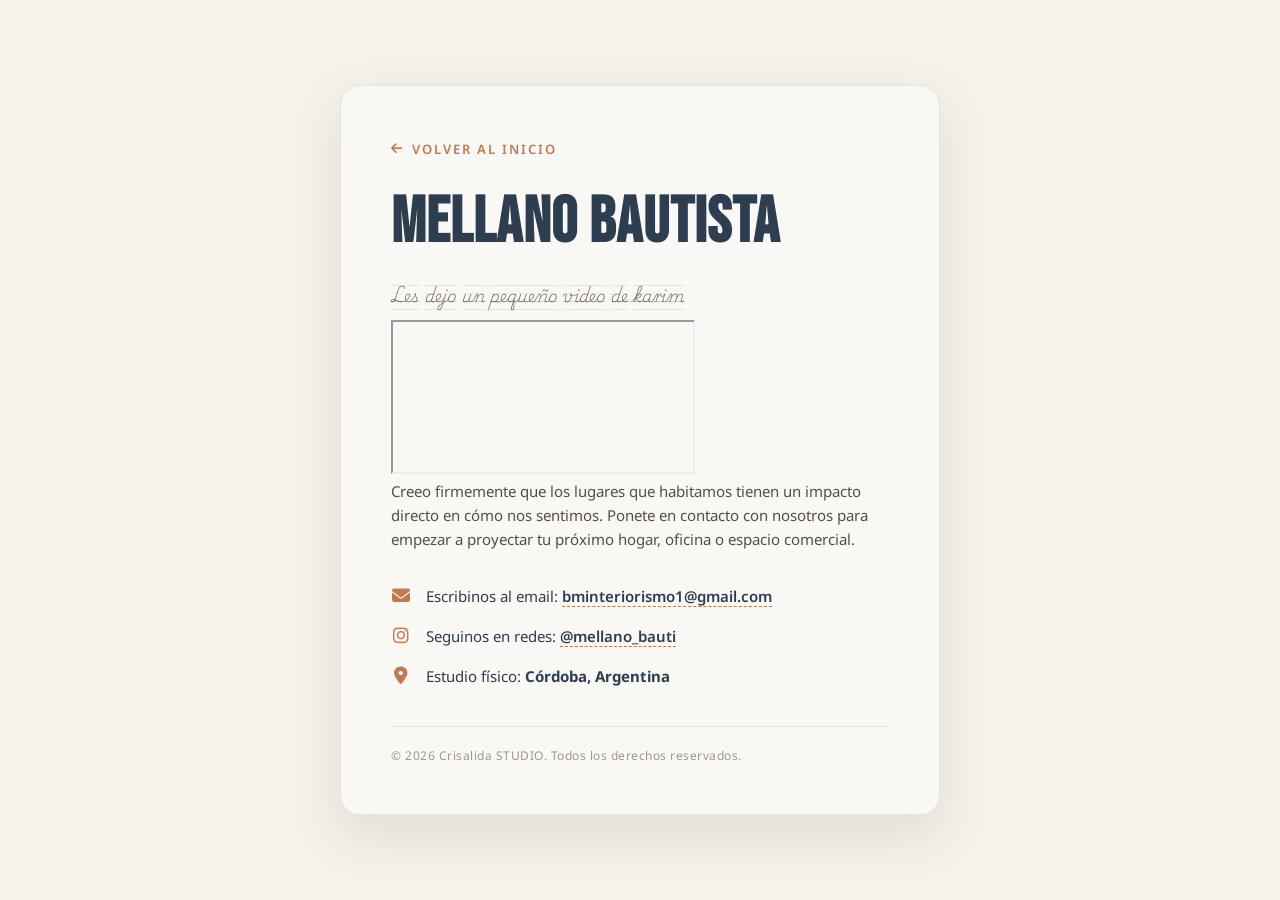
<file: contacto.html>
<!DOCTYPE html>
<html lang="es">
<head>
    <meta charset="UTF-8">
    <meta name="viewport" content="width=device-width, initial-scale=1.0">
    <title>Contacto - MELLANO BAUTISTA</title>
    <!-- Vinculamos las mismas fuentes que en la página principal para mantener la coherencia -->
    <link rel="preconnect" href="https://fonts.googleapis.com">
    <link rel="preconnect" href="https://fonts.gstatic.com" crossorigin>
    <link href="https://fonts.googleapis.com/css2?family=Bebas+Neue&family=Noto+Sans:wght@300;400;600&family=Playwrite+MX+Guides&display=swap" rel="stylesheet">
    <!-- Iconos elegantes para los datos de contacto -->
    <link rel="stylesheet" href="https://cdnjs.cloudflare.com/ajax/libs/font-awesome/6.5.1/css/all.min.css">
    
    <style>
       
        * {
            box-sizing: border-box;
            margin: 0;
            padding: 0;
        }

        body {
            background-color: #f5f2eb; /* Fondo arena suave, ideal para descansar la vista */
            font-family: 'Noto Sans', sans-serif;
            color: #2c3e50;
            display: flex;
            justify-content: center;
            align-items: center;
            min-height: 100vh;
            padding: 40px 20px;
        }

        /* Contenedor principal asimétrico y ultra-moderno, ahora de una sola columna centrada */
        .tarjeta-contacto {
            background-color: #faf8f5; /* Blanco cálido */
            width: 100%;
            max-width: 600px; /* Rediseñado para que quede estilizado como una tarjeta de presentación */
            min-height: 550px;
            border-radius: 20px;
            box-shadow: 0 20px 50px rgba(112, 102, 90, 0.15);
            display: flex;
            flex-direction: column;
            justify-content: space-between;
            overflow: hidden;
            border: 1px solid #eae5db;
            padding: 50px;
        }

        /* Botón elegante para volver al inicio */
        .link-volver {
            color: #c07a50; /* Terracota */
            text-decoration: none;
            font-size: 13px;
            font-weight: 600;
            text-transform: uppercase;
            letter-spacing: 2px;
            display: inline-flex;
            align-items: center;
            gap: 8px;
            margin-bottom: 35px;
            transition: transform 0.3s ease;
        }

        .link-volver:hover {
            transform: translateX(-5px); /* Pequeño efecto de deslizamiento */
        }

        /* Títulos de marca */
        .marca-subtitulo {
            font-family: "Playwrite MX Guides", cursive;
            font-size: 16px;
            color: #7d7568;
            margin-bottom: 10px;
        }

        .titulo-contacto {
            font-family: 'Bebas Neue', sans-serif;
            font-size: 64px;
            line-height: 0.95;
            letter-spacing: 1px;
            color: #2c3e50;
            margin-bottom: 25px;
        }

        /* Párrafo optimizado para lectura en pantallas (Punto 3 del parcial) */
        .descripcion-contacto {
            font-size: 15px;
            line-height: 1.6;
            color: #554e45;
            margin-bottom: 35px;
        }

        /* Canales directos de comunicación */
        .lista-info-contacto {
            list-style: none;
            margin-bottom: 40px;
        }

        .item-info-contacto {
            display: flex;
            align-items: center;
            gap: 15px;
            margin-bottom: 20px;
            font-size: 15px;
            color: #2c3e50;
        }

        .item-info-contacto i {
            color: #c07a50; /* Iconos en terracota */
            font-size: 18px;
            width: 20px;
            text-align: center;
        }

        .item-info-contacto a {
            color: #2c3e50;
            text-decoration: none;
            border-bottom: 1px dashed #c07a50;
            font-weight: 600;
            transition: color 0.3s;
        }

        .item-info-contacto a:hover {
            color: #c07a50;
        }

        /* Footer sutil de la tarjeta */
        .footer-tarjeta {
            font-size: 12px;
            color: #a0978a;
            letter-spacing: 0.5px;
            border-top: 1px solid #eae5db;
            padding-top: 20px;
        }

    
        @media (max-width: 480px) {
            .tarjeta-contacto {
                padding: 30px;
                min-height: auto;
            }
            .titulo-contacto {
                font-size: 48px;
            }
        }
    </style>
</head>
<body>

    <!-- Estructura Semántica Principal -->
    <main class="tarjeta-contacto">
        
        <!-- Contenido y Enlaces -->
        <section class="columna-contenido">
            
            <!-- Enlace Interno para volver (Punto 4 del parcial) -->
            <nav>
                <a href="índice.pluma.html" class="link-volver">
                    <i class="fa-solid fa-arrow-left"></i> Volver al inicio
                </a>
            </nav>

            <div>
                
                <h1 class="titulo-contacto">Mellano bautista</h1>
              <p class="marca-subtitulo">Les dejo un pequeño video de karim</p>
                <!-- Video incrustado -->
                <div class="video-container">
                    <iframe src="https://www.youtube.com/embed/-uHcDxIqbnw" title="YouTube video player" allow="accelerometer; autoplay; clipboard-write; encrypted-media; gyroscope; picture-in-picture" allowfullscreen></iframe>
                </div>

                <!-- Lista semántica de vías de comunicación con enlace externo (Punto 4 del parcial) -->
                <ul class="lista-info-contacto">
<!-- ... existing code ... -->
                <p class="descripcion-contacto">
                    Creeo firmemente que los lugares que habitamos tienen un impacto directo en cómo nos sentimos. Ponete en contacto con nosotros para empezar a proyectar tu próximo hogar, oficina o espacio comercial.
                </p>

                <!-- Lista semántica de vías de comunicación con enlace externo (Punto 4 del parcial) -->
                <ul class="lista-info-contacto">
                    <li class="item-info-contacto">
                        <i class="fa-solid fa-envelope"></i>
                        <span>Escribinos al email: <a href="mailto:info@crisalidastudio.com">bminteriorismo1@gmail.com</a></span>
                    </li>
                    <li class="item-info-contacto">
                        <i class="fa-brands fa-instagram"></i>
                        <span>Seguinos en redes: <a href="https://instagram.com" target="_blank">@mellano_bauti</a></span>
                    </li>
                    <li class="item-info-contacto">
                        <i class="fa-solid fa-location-dot"></i>
                        <span>Estudio físico: <strong>Córdoba, Argentina</strong></span>
                    </li>
                </ul>
            </div>

            <!-- Footer con derechos de marca -->
            <footer class="footer-tarjeta">
                <p>&copy; 2026 Crisalida STUDIO. Todos los derechos reservados.</p>
            </footer>

        </section>

    </main>

</body>
</html>
</file>
